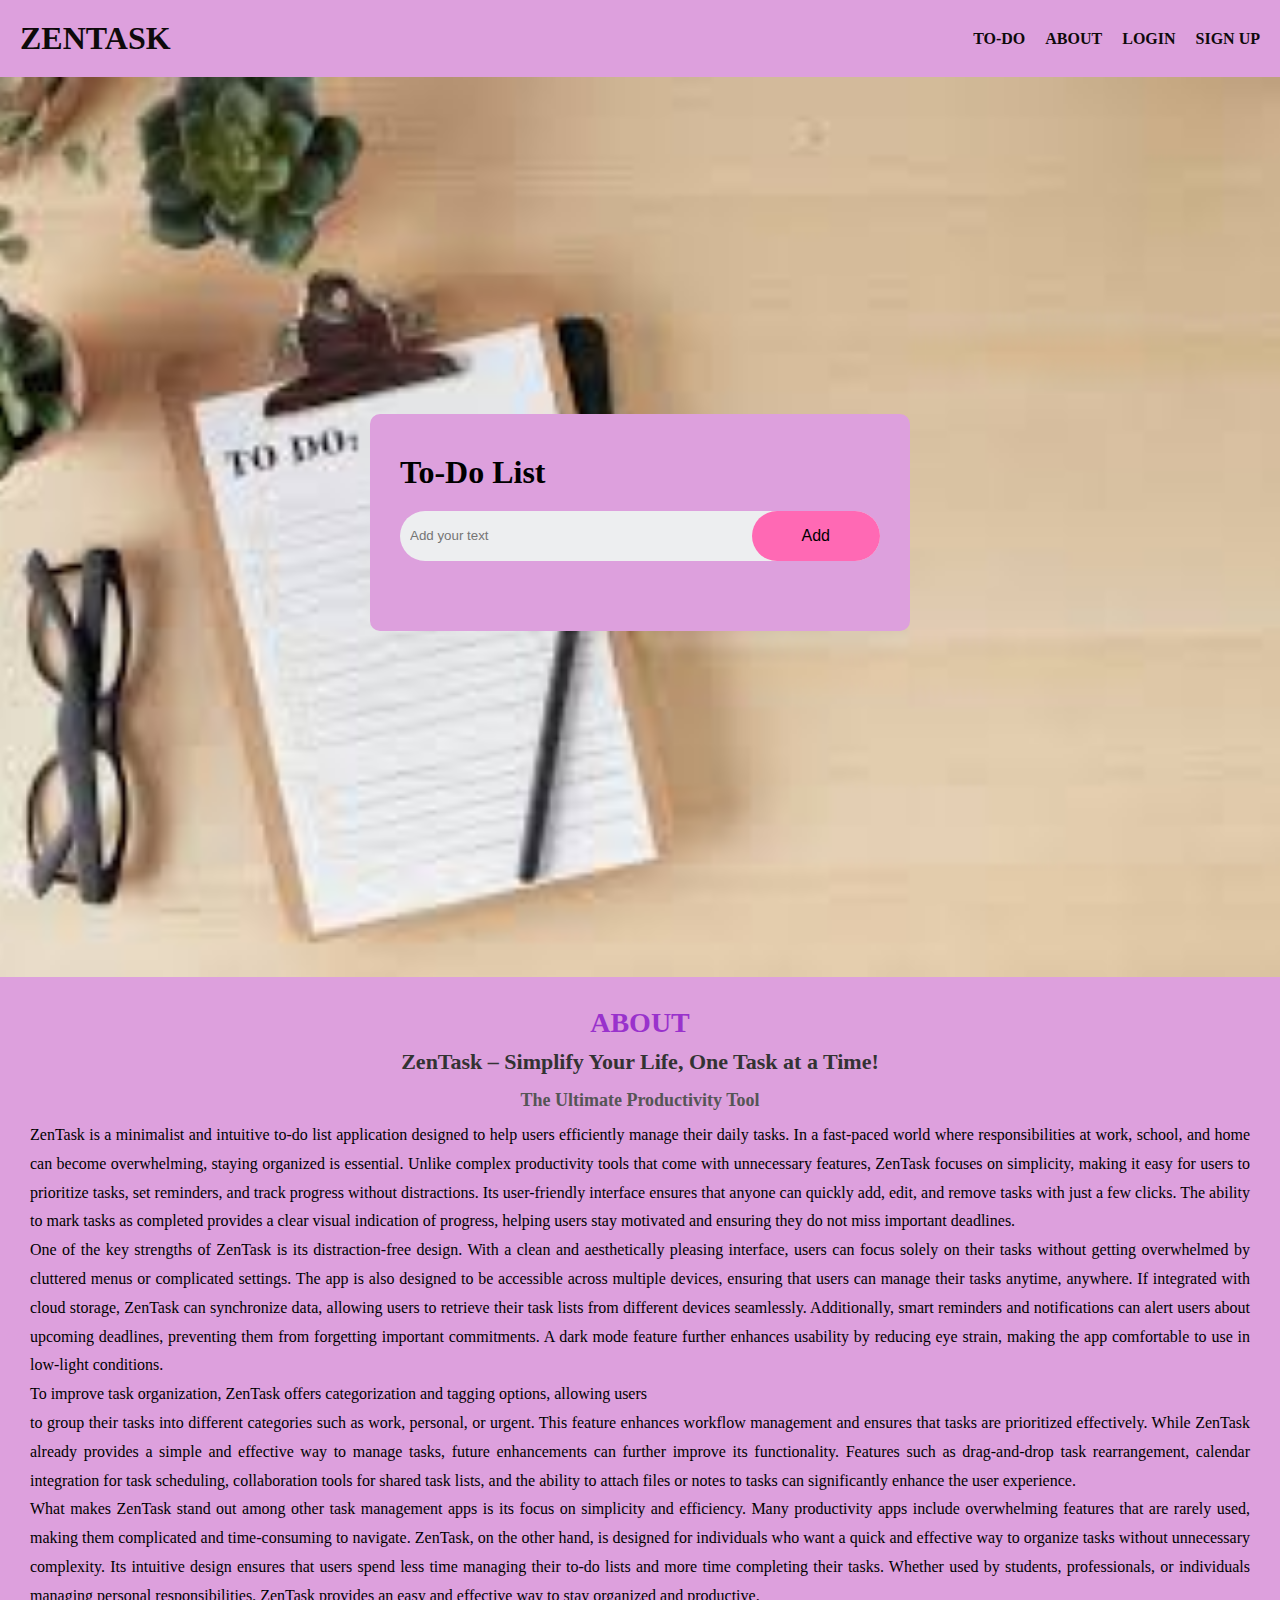
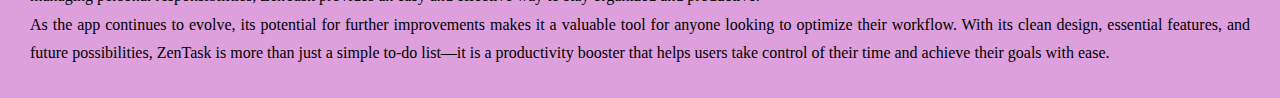
<file: index.html>
<!DOCTYPE html>
<html lang="en">
<head>
    <meta charset="UTF-8">
    <meta name="viewport" content="width=device-width, initial-scale=1.0">
    <title>To-Do list</title>
    <link rel="stylesheet" href="style.css">
</head>
<body>
    <div class="navbar">
        <h1>ZENTASK</h1>
        <ul id="navlinks">
            <li><a href="#todo">TO-DO</a></li>
            <li><a href="#about">ABOUT</a></li>
            <li><a href="index2.html">LOGIN</a></li>
            <li><a href="signup.html">SIGN UP</a></li>  
        </ul>
    </div>
    <div class="background">
        <div class="todobox" id="todo">
            <h1>To-Do List</h1>
            <div class="row">
                <input type="text" id="input-box" placeholder="Add your text">
                <button onclick="addTask()">Add</button>
            </div>
            <ul id="listcontainer">
                <!-- <li class="listcontainer">Task 1</li>
                <li>Task 2</li>
                <li>Task 3</li> -->
            </ul>
        </div>
    </div> 
    <div class="content" id="about">
        <h2>ABOUT</h2>
        <h3>ZenTask – Simplify Your Life, One Task at a Time!</h3>
        <h4><strong>The Ultimate Productivity Tool</strong></h4>
        <p>
            ZenTask is a minimalist and intuitive to-do list application designed to help users efficiently manage their daily tasks. In a fast-paced world where responsibilities at work, school, and home can become overwhelming, staying organized is essential. Unlike complex productivity tools that come with unnecessary features, ZenTask focuses on simplicity, making it easy for users to prioritize tasks, set reminders, and track progress without distractions. Its user-friendly interface ensures that anyone can quickly add, edit, and remove tasks with just a few clicks. The ability to mark tasks as completed provides a clear visual indication of progress, helping users stay motivated and ensuring they do not miss important deadlines.<br>
            One of the key strengths of ZenTask is its distraction-free design. With a clean and aesthetically pleasing interface, users can focus solely on their tasks without getting overwhelmed by cluttered menus or complicated settings. The app is also designed to be accessible across multiple devices, ensuring that users can manage their tasks anytime, anywhere. If integrated with cloud storage, ZenTask can synchronize data, allowing users to retrieve their task lists from different devices seamlessly. Additionally, smart reminders and notifications can alert users about upcoming deadlines, preventing them from forgetting important commitments. A dark mode feature further enhances usability by reducing eye strain, making the app comfortable to use in low-light conditions.<br>
            To improve task organization, ZenTask offers categorization and tagging options, allowing users <br>to group their tasks into different categories such as work, personal, or urgent. This feature enhances workflow management and ensures that tasks are prioritized effectively. While ZenTask already provides a simple and effective way to manage tasks, future enhancements can further improve its functionality. Features such as drag-and-drop task rearrangement, calendar integration for task scheduling, collaboration tools for shared task lists, and the ability to attach files or notes to tasks can significantly enhance the user experience.<br>
            What makes ZenTask stand out among other task management apps is its focus on simplicity and efficiency. Many productivity apps include overwhelming features that are rarely used, making them complicated and time-consuming to navigate. ZenTask, on the other hand, is designed for individuals who want a quick and effective way to organize tasks without unnecessary complexity. Its intuitive design ensures that users spend less time managing their to-do lists and more time completing their tasks. Whether used by students, professionals, or individuals managing personal responsibilities, ZenTask provides an easy and effective way to stay organized and productive.<br>
            As the app continues to evolve, its potential for further improvements makes it a valuable tool for anyone looking to optimize their workflow. With its clean design, essential features, and future possibilities, ZenTask is more than just a simple to-do list—it is a productivity booster that helps users take control of their time and achieve their goals with ease.
        </p>
    </div>
<script src="script.js"></script>
</body>
</html>
</file>
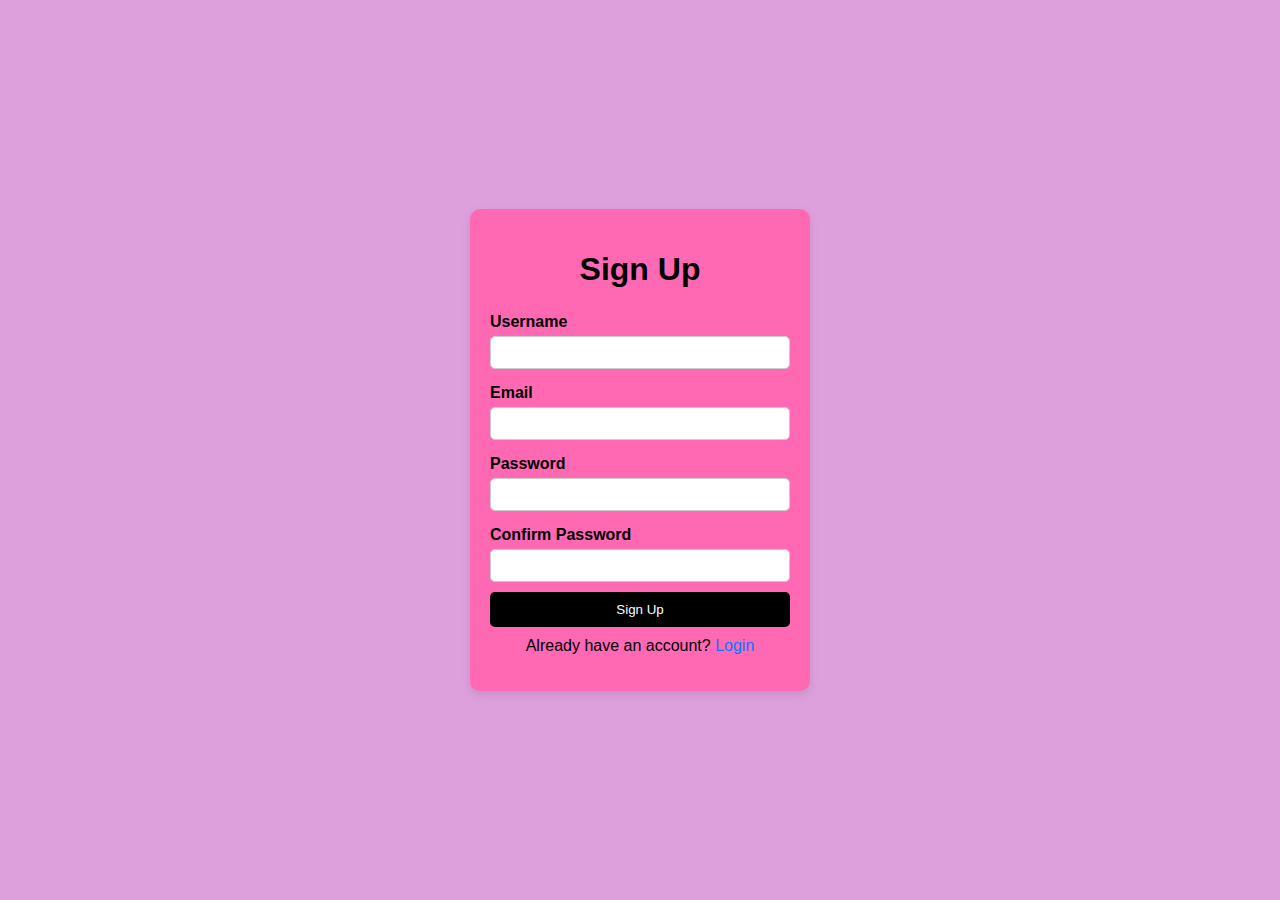
<file: signup.html>
<!DOCTYPE html>
<html lang="en">
<head>
    <meta charset="UTF-8">
    <meta name="viewport" content="width=device-width, initial-scale=1.0">
    <title>Sign Up</title>
    <style>
        body {
            font-family: Arial, sans-serif;
            background-color: plum;
            display: flex;
            justify-content: center;
            align-items: center;
            height: 100vh;
            margin: 0;
        }

        .signup-container {
            background:hotpink;
            padding: 20px;
            border-radius: 10px;
            box-shadow: 0 4px 10px rgba(0, 0, 0, 0.1);
            width: 300px;
            text-align: center;
        }

        .signup-container h1 {
            margin-bottom: 20px;
        }

        form {
            display: flex;
            flex-direction: column;
        }

        label {
            text-align: left;
            margin: 5px 0;
            font-weight: bold;
        }

        input {
            padding: 8px;
            margin-bottom: 10px;
            border: 1px solid #ccc;
            border-radius: 5px;
        }

        button {
            background-color: black;
            color: white;
            border: none;
            padding: 10px;
            border-radius: 5px;
            cursor: pointer;
        }

        button:hover {
            background-color: #ccc;
        }

        p {
            margin-top: 10px;
        }

        a {
            color: #007bff;
            text-decoration: none;
        }

        a:hover {
            text-decoration: underline;
        }
    </style>
</head>
<body>
    <div class="signup-container">
        <h1>Sign Up</h1>
        <form id="signup-form">
            <label for="username">Username</label>
            <input type="text" id="username" name="username" required>

            <label for="email">Email</label>
            <input type="email" id="email" name="email" required>

            <label for="password">Password</label>
            <input type="password" id="password" name="password" required>

            <label for="confirm-password">Confirm Password</label>
            <input type="password" id="confirm-password" name="confirm-password" required>

            <button type="submit" id="signupBtn">Sign Up</button>
        </form>
        <p>Already have an account? <a href="index2.html">Login</a></p>
    </div>
<script>
    document.getElementById("signup-form").addEventListener("submit", function(event) {
        event.preventDefault(); 
        let username = document.getElementById("username").value.trim();
        let email = document.getElementById("email").value.trim();
        let password = document.getElementById("password").value.trim();
        let confirmPassword = document.getElementById("confirm-password").value.trim();
        if (username === "" || email === "" || password === "" || confirmPassword === "") {
            alert("Please fill in all fields.");
            return;
        }
        if (password !== confirmPassword) {
            alert("Passwords do not match. Please try again.");
            return;
        }
        localStorage.setItem("user", JSON.stringify({ username, email }));
        localStorage.setItem("isLoggedIn", "true");
        alert("Sign-Up Successful! Redirecting to Home Page...");
        window.location.href = "index.html";
});
</script>
    
</body>
</html>
</file>
<file: style.css>
* {
    margin: 0;
    padding: 0;
    box-sizing: border-box;
}
.navbar {
    width: 100%;
    padding: 20px ;
    display: flex;
    align-items: center;
    justify-content: space-between;
    background-color: plum;
    top: 0;
    left: 0;
    right: 0;
    z-index: 1000; 
}
.navbar h1 {
    margin-right: 50px;
    color: rgb(14, 10, 10);
}
.navbar ul {
    list-style: none; 
    display: flex; 
    gap: 20px; 
}
.navbar li {
    color: rgb(14, 10, 10);
    cursor: pointer;
}
.navbar a {
    text-decoration: none; 
    color: rgb(14, 10, 10); 
    font-weight: bold;
    transition: color 0.3s ease-in-out;
}
.navbar a:hover {
    color: hotpink; 
}
.navbar a:visited {
    color: rgb(14, 10, 10); 
}
.background {
    width: 100%;
    height: 100vh;
    background-image: url(background.jpeg);
    background-size: cover;
    background-position: center; 
    display: flex;
    align-items: center;
    justify-content: center;
}
.todobox{
    width: 100%;
    max-width: 540px;
    background: plum;
    margin: 0px auto 10px;
    padding: 40px 30px 70px;
    border-radius: 10px;
}
.todobox h1{
    display: flex;
    align-items: center;
    margin-bottom: 20px;
}
.row{
    display: flex;
    align-items: center;
    justify-content: space-between;
    background: #edeef0;
    border-radius: 30px;
}
input{
    flex: 1;
    border: none;
    outline: none;
    background: transparent;
    padding: 10px;
}
button{
    border: none;
    outline: none;
    padding: 16px 50px;
    background-color: hotpink;
    font-size: 16px;
    cursor: pointer;
    border-radius: 40px;
}
.todobox ul li{
    list-style: none;
    font-size: 25px;
    padding: 12px 8px 12px 50px;
    cursor: pointer;
    position: relative;
}
.todobox ul li::before{
    content: '';
    position: absolute;
    height: 28px;
    width: 28px;
    border-radius: 50%;
    background-image: url(check.png);
    background-size: cover;
    background-position: center;
    top: 12px;
    left: 8px;
}
.todobox ul li.checked{
    text-decoration: line-through;
}
.todobox ul li.checked::before{
    background-image: url(check2.png);
}
.todobox ul li span{
    position: absolute;
    right: 0;
    top: 5px;
    width: 40px;
    height: 40px;
    font-size: 22px;
    line-height: 40px;
    text-align: center;
    border-radius: 50%;
}
.todobox ul li span:hover{
    background: #edeef0;
}
.content {
    width: 100%;
    margin: 0px auto;
    padding: 30px;
    background: plum;
    text-align: center;
}
.content h2 {
    color: darkorchid; 
    font-size: 28px;
    margin-bottom: 10px;
}

.content h3 {
    color: #333;
    font-size: 22px;
    margin-bottom: 15px;
}
.content h4 {
    color: #555;
    font-size: 18px;
    margin-bottom: 10px;
}
.content p {
    color: black;
    font-size: 16px;
    line-height: 1.8;
    text-align: justify;
}
a:is(:link,:active,:visited).active{
    color: #333;
    background-color: hotpink;
}
html{
    scroll-behavior: smooth;
}
</file>
